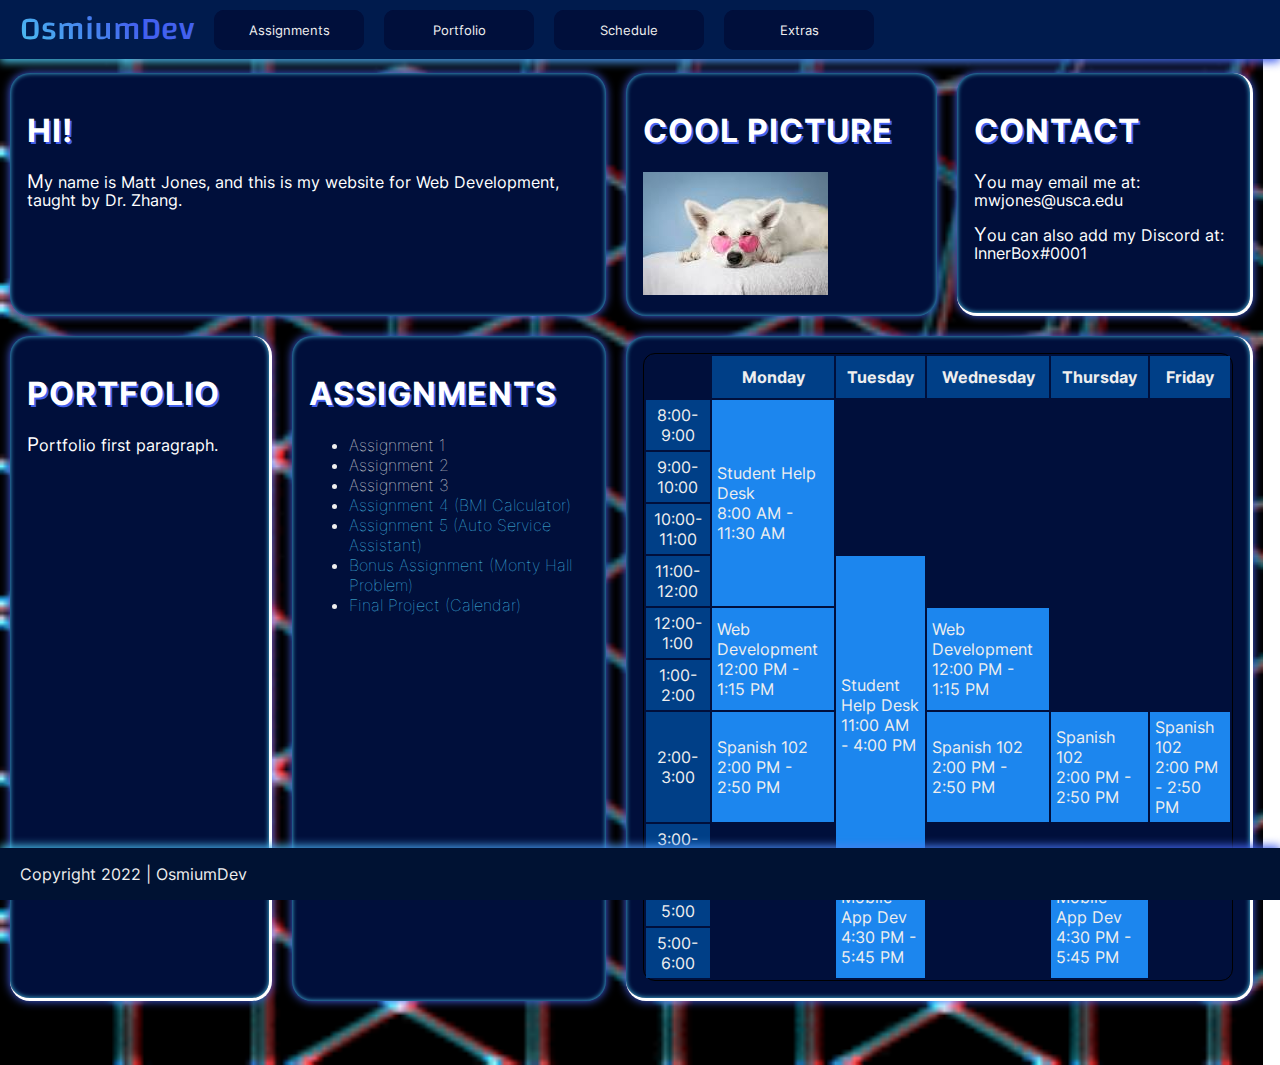
<file: index.html>
<!DOCTYPE html>

<html lang="en">
    <head>
        <title>CSCI225 Homepage of Matt Jones.</title>
        <link rel="stylesheet" href="css/frame.css">
        <link rel="stylesheet" href="css/home.css">
        <meta http-equiv="Content-Type" content="text/html; charset=UTF-8">
    </head>

    <body>
      <frames id="header">
        <div>
          <a id="logo" href="https://www.github.com/OsmiumDev"><logo1>Osmium</logo1><logo2>Dev</logo2></a>
          <button class="glow-on-hover" type="button" onclick="location.href='index.html'">Assignments</button>
          <button class="glow-on-hover" type="button" onclick="location.href='index.html'">Portfolio</button>
          <button class="glow-on-hover" type="button" onclick="location.href='index.html'">Schedule</button>
          <button class="glow-on-hover" type="button" onclick="location.href='https\:\/\/www.youtube.com/watch?v=dQw4w9WgXcQ'">Extras</button>
        </div>
        <span id="divider"></span>
      </frames>

      <div class="maingrid">

        <div class="rounded" id="introduction">
          
          <h1>Hi!</h1>
          <p>My name is Matt Jones, and this is my website for Web Development, taught by Dr. Zhang.</p>
        
        </div>

        <div class="rounded" id="picture">
          <h1>Cool Picture</h1>
          <img src="./img/cutedog.jpg">
        </div>

        <div class="rounded" id="contact">
          
          <h1>Contact</h1>
          <p>You may email me at: mwjones@usca.edu</p>
          <p>You can also add my Discord at: InnerBox#0001</p>

        </div>

        <div class="rounded" id="assignment">

          <h1>Assignments</h1>
          <ul>

            <li>Assignment 1</li>
            <li>Assignment 2</li>
            <li>Assignment 3</li>
            <li><a href="bmi.html">Assignment 4 (BMI Calculator)</a></li>
            <li><a href="autoservice.html">Assignment 5 (Auto Service Assistant)</a></li>
            <li><a href="montyhall.html">Bonus Assignment (Monty Hall Problem)</a></li>
            <li><a href="fp_intro.html">Final Project (Calendar)</a></li>

          </ul>

        </div>

        <div class="rounded" id="portfolio">
          
          <h1>Portfolio</h1>
          <p>Portfolio first paragraph.</p>

        </div>

        <div class="rounded" id="schedule">
          <table>
            <colgroup>
              <col style="width: 7%">
              <col style="width: 12%">
              <col style="width: 12%">
              <col style="width: 12%">
              <col style="width: 12%">
              <col style="width: 12%">
            </colgroup>
            <thead>
              <tr>
                <th></th>
                <th>Monday</th>
                <th>Tuesday</th>
                <th>Wednesday</th>
                <th>Thursday</th>
                <th>Friday</th>
              </tr>
            </thead>

            <tr>
              <td>8:00-9:00</td>
              <td rowspan="4">Student Help Desk<br>8:00 AM - 11:30 AM</td>
            </tr>
            
            <tr>
              <td>9:00-10:00</td>
            </tr>
            
            <tr>
              <td>10:00-11:00</td>
            </tr>
            
            <tr>
              <td>11:00-12:00</td>
              <td rowspan="5">Student Help Desk<br>11:00 AM - 4:00 PM</td>
            </tr>
            
            <tr>
              <td>12:00-1:00</td>
              <td rowspan="2">Web Development<br>12:00 PM - 1:15 PM</td>
              <!-- <td></td> -->
              <td rowspan="2">Web Development<br>12:00 PM - 1:15 PM</td>
            </tr>
            
            <tr>
              <td>1:00-2:00</td>
            </tr>
            
            <tr>
              <td>2:00-3:00</td>
              <td>Spanish 102<br>2:00 PM - 2:50 PM</td>
              <!-- <td></td> -->
              <td>Spanish 102<br>2:00 PM - 2:50 PM</td>
              <td>Spanish 102<br>2:00 PM - 2:50 PM</td>
              <td>Spanish 102<br>2:00 PM - 2:50 PM</td>
            </tr>
            
            <tr>
              <td>3:00-4:00</td>
            </tr>
            
            <tr>
              <td>4:00-5:00</td>
              <td></td>
              <td rowspan="2">Mobile App Dev<br>4:30 PM - 5:45 PM</td>
              <td></td>
              <td rowspan="2">Mobile App Dev<br>4:30 PM - 5:45 PM</td>
            </tr>
            
            <tr>
              <td>5:00-6:00</td>
            </tr>
          </table>
        </div>

      </div>

      <frames id="footer">
        <span id="divider"></span>
        <div>
          <p>Copyright 2022 | OsmiumDev </p>
        </div>
      </frames>
    </body>

</html>
</file>
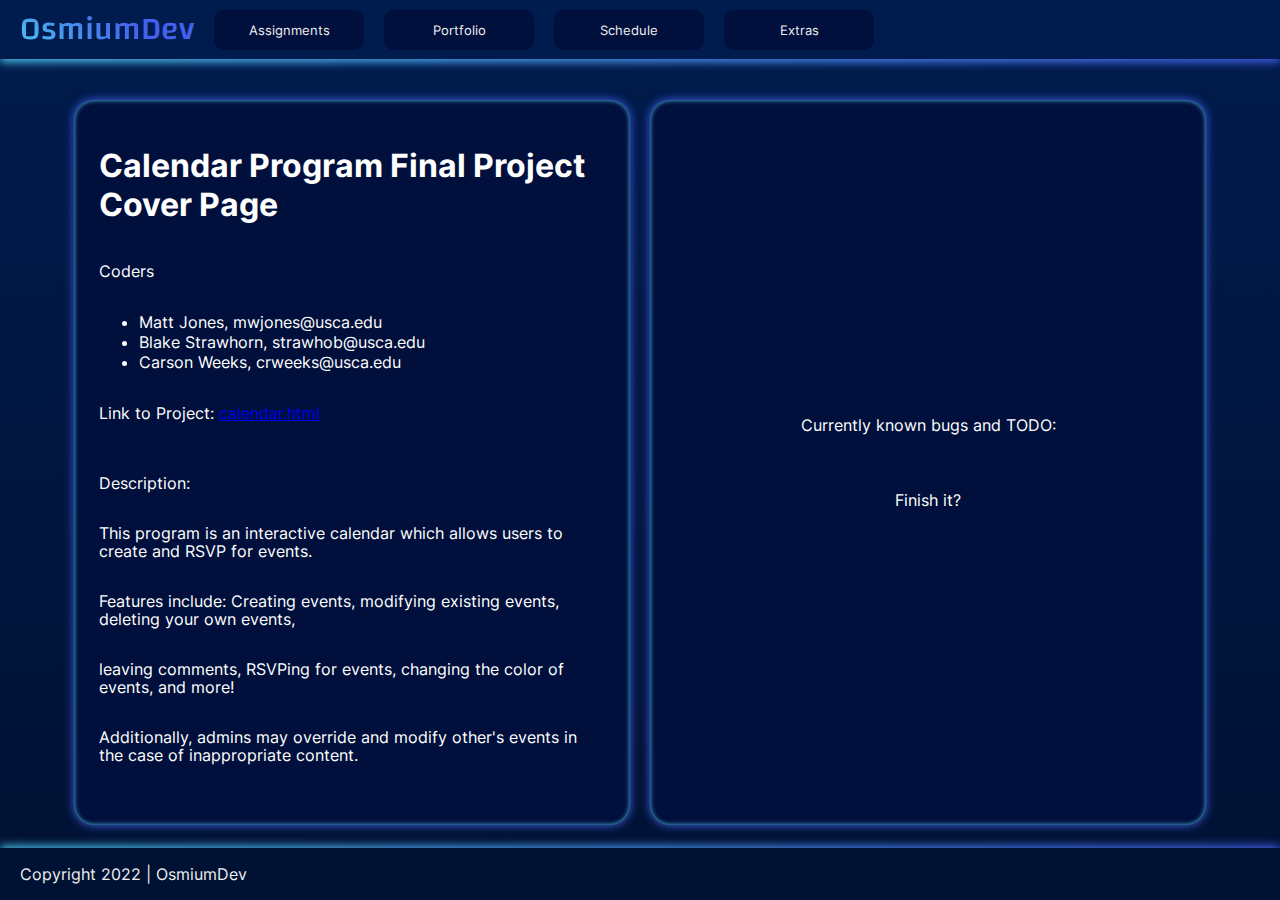
<file: fp_intro.html>
<!DOCTYPE html>

<html lang="en">
    <head>
        <title>CSCI225 Monty Hall Problem</title>
        <link rel="stylesheet" href="css/frame.css">
        <link rel="stylesheet" href="css/montyhall.css">
        <meta http-equiv="Content-Type" content="text/html; charset=UTF-8">
    </head>

    <body>

        <frames id="header">
            <div>
              <a id="logo" href="https://www.github.com/OsmiumDev"><logo1>Osmium</logo1><logo2>Dev</logo2></a>
              <button class="glow-on-hover" type="button" onclick="location.href='index.html'">Assignments</button>
              <button class="glow-on-hover" type="button" onclick="location.href='index.html'">Portfolio</button>
              <button class="glow-on-hover" type="button" onclick="location.href='index.html'">Schedule</button>
              <button class="glow-on-hover" type="button" onclick="location.href='https\:\/\/www.youtube.com/watch?v=dQw4w9WgXcQ'">Extras</button>
            </div>
            <span id="divider"></span>
          </frames>

        <montyhall>

            <div class="maingrid">

                <div class="rounded" id="interface">

                    <h1>Calendar Program Final Project Cover Page</h1>
                    <p> Coders </p>
                    <ul>
                        <li> Matt Jones, mwjones@usca.edu </li>
                        <li> Blake Strawhorn, strawhob@usca.edu </li>
                        <li> Carson Weeks, crweeks@usca.edu </li>
                    </ul>
                    <p>Link to Project: <a href="calendar.html">calendar.html</a></p>
                    <br>
                    <p> Description: </p>
                    <p> This program is an interactive calendar which allows users to create and RSVP for events. </p>
                    <p> Features include: Creating events, modifying existing events, deleting your own events, </p>
                    <p> leaving comments, RSVPing for events, changing the color of events, and more!</p>
                    <p> Additionally, admins may override and modify other's events in the case of inappropriate content. </p> 
                    <br>

                </div>

                <div class="rounded" id="display">

                    <p> Currently known bugs and TODO: </p>
                    <p> Finish it? </p> 
    
                </div>

            </div>



        </montyhall>

        <frames id="footer">
            <span id="divider"></span>
            <div>
              <p>Copyright 2022 | OsmiumDev </p>
            </div>
          </frames>

    </body>

    <script src="js/montyhall/montyhall.js"></script>

</html>
</file>
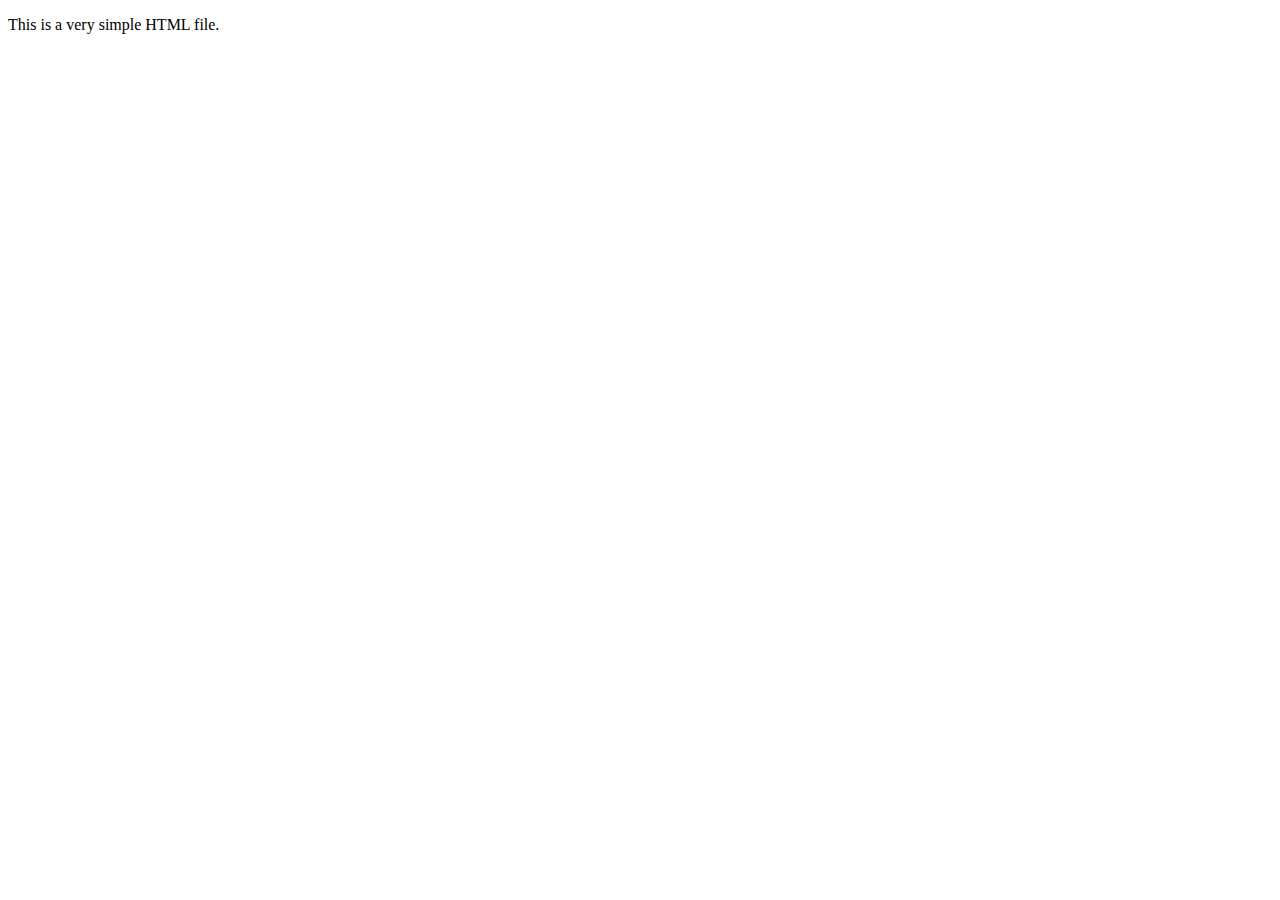
<file: index.html.html>
<!DOCTYPE html PUBLIC "-//W3C//DTD XHTML 1.0 Strict//EN" "http://www.w3.org/TR/xhtml1/DTD/xhtml1-strict.dtd">
<html><head>
<title>Test HTML File</title>
<meta http-equiv="Content-Type" content="text/html; charset=UTF-8">
</head>
<body>

<p>This is a very simple HTML file.</p>



</body></html>
</file>
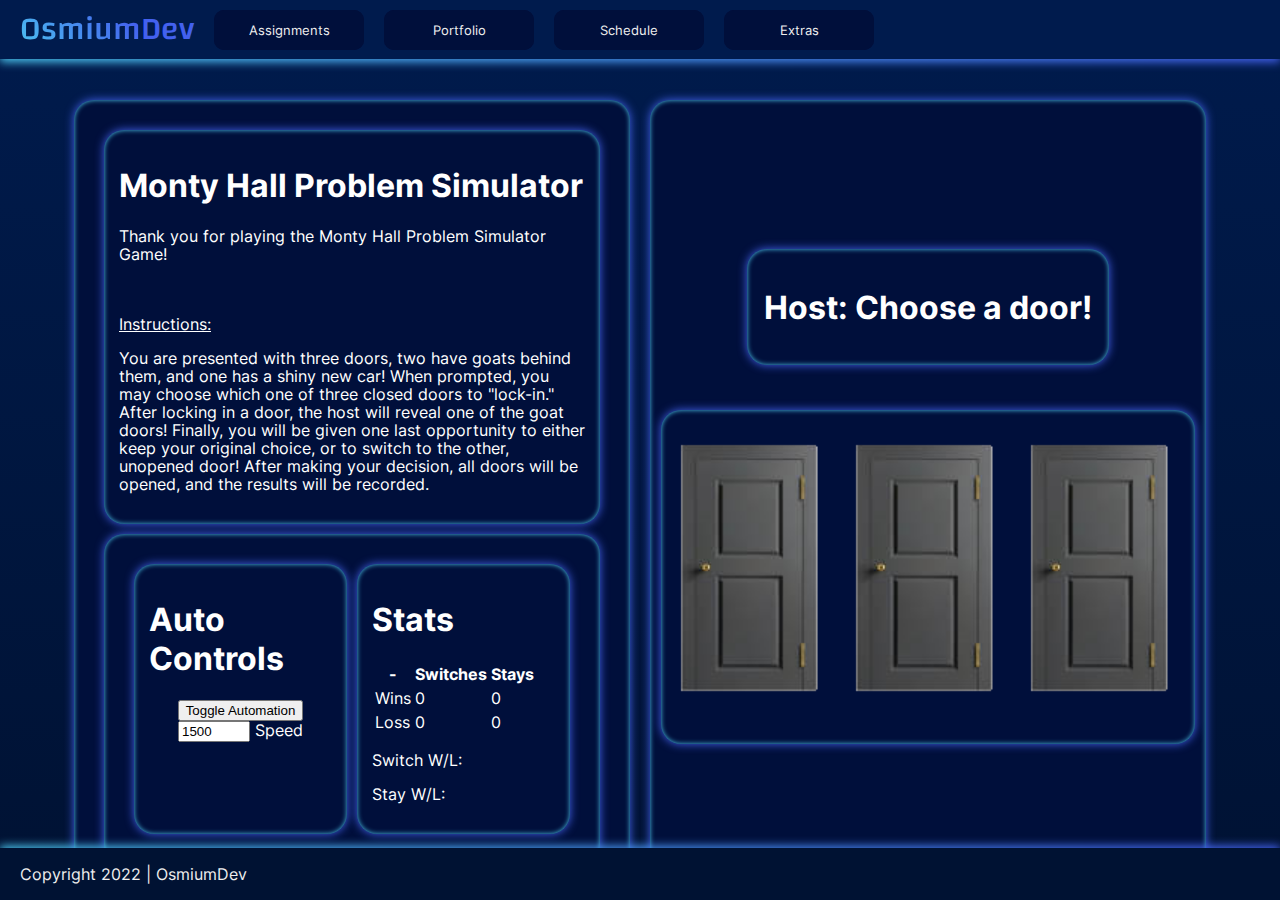
<file: montyhall.html>
<!DOCTYPE html>

<html lang="en">
    <head>
        <title>CSCI225 Monty Hall Problem</title>
        <link rel="stylesheet" href="css/frame.css">
        <link rel="stylesheet" href="css/montyhall.css">
        <meta http-equiv="Content-Type" content="text/html; charset=UTF-8">
        <script src="https://code.jquery.com/jquery-3.6.1.js"></script>
    </head>

    <body>

        <frames id="header">
            <div>
              <a id="logo" href="https://www.github.com/OsmiumDev"><logo1>Osmium</logo1><logo2>Dev</logo2></a>
              <button class="glow-on-hover" type="button" onclick="location.href='index.html'">Assignments</button>
              <button class="glow-on-hover" type="button" onclick="location.href='index.html'">Portfolio</button>
              <button class="glow-on-hover" type="button" onclick="location.href='index.html'">Schedule</button>
              <button class="glow-on-hover" type="button" onclick="location.href='https\:\/\/www.youtube.com/watch?v=dQw4w9WgXcQ'">Extras</button>
            </div>
            <span id="divider"></span>
          </frames>

        <montyhall>

            <div class="maingrid">

                <div class="rounded" id="interface">

                    <div class="rounded-inner" id="indicator">

                        <h1> Monty Hall Problem Simulator </h1> 
                        <p> Thank you for playing the Monty Hall Problem Simulator Game!</p>
                        <br>
                        <p> <u>Instructions:</u></p>
                        <p> You are presented with three doors, two have goats behind them, and one has a shiny new car!
                            When prompted, you may choose which one of three closed doors to "lock-in."
                            After locking in a door, the host will reveal one of the goat doors!
                            Finally, you will be given one last opportunity to either keep your original choice,
                            or to switch to the other, unopened door!
                            After making your decision, all doors will be opened, and the results will be recorded.
                        </p>

                    </div>

                    <div class="rounded-inner" id="prompt">

                        <div class="rounded-inner" id="controls">

                            <h1> Auto Controls </h1>
                            
                            <p style="text-align: center;" id="answer">
                                <input type="button" value="Toggle Automation" onclick="autoRunToggle()">
                                <input type="number" min="1" max="3000" value="1500" id="spinner"> Speed
                            </p>


                        </div>

                        <div class="rounded-inner" id="stats">

                            <h1 id="question-header"> Stats </h1>

                            <table id="stattable">

                                <tr>
                                    <th>-</th>
                                    <th>Switches</th>
                                    <th>Stays</th>
                                </tr>
                                <tr>
                                    <td>Wins</td>
                                    <td id="t0">0</td>
                                    <td id="t1">0</td>
                                </tr>
                                <tr>
                                    <td>Loss</td>
                                    <td id="t2">0</td>
                                    <td id="t3">0</td>
                                </tr>

                            </table>

                            <p>Switch W/L: <p id="switchwl"></p></p>
                            <p>Stay W/L: <p id="staywl"></p></p>

                        </div>

                    </div>

                </div>

                <div class="rounded" id="display">

                    <div class="rounded" id="message">

                        <h1 id="hosttext"> Loading... </h1>

                    </div>

                    <div class="rounded" id="stage">

                        <img src="img/montyhall/door_closed.png" id="door1" class="door" style="width: 150px;">
                        <img src="img/montyhall/door_closed.png" id="door2" class="door" style="width: 150px;">
                        <img src="img/montyhall/door_closed.png" id="door3" class="door" style="width: 150px;">

                    </div>

 

                </div>

            </div>

        </montyhall>

        <frames id="footer">
            <span id="divider"></span>
            <div>
              <p>Copyright 2022 | OsmiumDev </p>
            </div>
          </frames>

    </body>

    <script src="js/montyhall/montyhall.js"></script>

</html>
</file>
<file: css/frame.css>
/* Variables */
:root {

    --background: linear-gradient(var(--headerbackground), var(--footerbackground));
    --gridbackground: #000f3b;
    --griddivglow1: var(--headerlogo1);
    --griddivglow2: var(--headerlogo2);
    
    --headerbackground: #001b4d;
    --headerbutton: #000f3b;
    --headerbuttontext: #eee;
    --headerlogo1: #4CC9F0;
    --headerlogo2: #4361EE;

    --footerbackground: #001233;
    --footertext: #eee;

    --dividerbackground: linear-gradient(45deg, var(--headerlogo1), var(--headerlogo2), var(--headerlogo1));

    --text: #eee;
    --pulse: sweep 7s linear infinite;
    
}

/* frames element reserved for elements that "stick" to the viewport */
frames div{

    display: flex;
    position: fixed;
    z-index: 2;

    width: 100vw;

    align-items: center;
    justify-content: left;
    column-gap: 20px;



}

/* header Div */
frames#header div{

    padding-left: 20px;
    background-color: var(--headerbackground);

}

/* Footer Div*/
frames#footer div{

    padding-left: 20px;
    bottom: 0;
    background-color: var(--footerbackground);

}

/* Logo text with custom font and multiple colors. */
frames#header a#logo {

    font-family: Changa;
    font-size: xx-large;
    text-decoration: none;

}

/* Logo text has an animated gradient for its first half. */
frames#header a#logo logo1{

    background: var(--dividerbackground);
    background-size: 200% auto;

    background-clip: text;
    -webkit-background-clip: text;
    -webkit-text-fill-color: transparent;
    animation: var(--pulse);

}

frames#header a#logo logo2{

    color: var(--headerlogo2);

}

/* Font color in footer */
frames#footer div p {

    font-family: Inter;
    color: var(--footertext);

}

/* Glowing divider line */
frames span#divider {

    display: flex;
    position: fixed;
    z-index: 1;

    height: 14px;
    width: 100vw;

    filter: blur(5px);
    -webkit-filter: blur(5px);
    background: var(--dividerbackground);
    background-size: 200% auto;
    animation: var(--pulse);

}

/* Adjust position of line for header */
frames#header span#divider {

    top: 0;
    margin-top: 48px;

}

/* Adjust position of line for footer */
frames#footer span#divider {

    bottom: 0;
    margin-bottom: 40px;
    
}

/* header button element */
frames .glow-on-hover {

    background: var(--headerbutton);
    position: relative;
    z-index: 0;
    cursor: pointer;

    font-family: Inter;
    color: var(--headerbuttontext);

    width: 150px;
    height: 40px;
    border: none;
    outline: none;
    border-radius: 10px;

}

/* Background animation element comes "before" the button. */
frames .glow-on-hover:before {

    content: '';
    position: absolute;
    z-index: -1;

    top: -2px;
    left:-2px;
    width: calc(100% + 4px);
    height: calc(100% + 4px);
    border-radius: 10px;
    opacity: 0;

    background: var(--dividerbackground);
    background-size: 200%;
    filter: blur(5px);
    animation: var(--pulse);
    transition: opacity .15s ease-in-out;

}

/* Box to give glowing border effect goes "after" the button. */
frames .glow-on-hover:after {

    content: '';
    position: absolute;
    z-index: -1;

    top: 0;
    left: 0;
    width: 100%;
    height: 100%;
    border-radius: 10px;

    background: var(--headerbutton);

}

frames .glow-on-hover:active:after {
    background: transparent;
}

frames .glow-on-hover:hover:before {
    opacity: 1;
}

/* Keyframe object for sweeping animation */
@keyframes sweep {

    from {
        background-position: 200% center;
    }

}

/* Fonts used in the header can be used throughout the page. */
@font-face {
    font-family: 'Changa';
    src: url('../fonts/Changa-Medium.ttf') format("truetype");

}
@font-face {
    font-family: 'Inter';
    src: url('../fonts/Inter-Variable.ttf') format("truetype");
}
</file>
<file: css/home.css>
/* Variables */
:root{

    --theadback: #003F87;
    --trowoddback: #1C86EE;
    --trowevenback: #1874CD;
    --ttext: #eee;
    --tcolheadback: #003F87;

}

/* Remove default margin and padding for body. */
/* This removes whitespace at the edges of the navbar. */
body{

    margin: 0px;
    padding: 0px;

    overflow-x: hidden;
    overflow-y: scroll;

}

/* Create a CSS Grid object through a div with the class "maingrid" */
/* This div will serve as the main "grid" for the page. */
div.maingrid {

    display: grid;
    background: linear-gradient(var(--headerbackground), var(--footerbackground));
    z-index: 0;
    padding-top: 7vh;
    padding-bottom: 6vh;
    width: calc(100vw - 17px); /* 100% viewport width - 17px for scrollbar*/
    min-height: 100vh;
    grid-template-columns: auto;
    grid-template-rows: auto;
    grid-template-areas: 
    "introduction introduction picture contact"
    "introduction introduction picture contact"
    "portfolio assignment schedule schedule"
    "portfolio assignment schedule schedule"

}

div.maingrid div{

    background-color: var(--gridbackground);
    color: white;
    font-family: Inter;
    word-wrap: break-word;

}

/* Assignment 3*/
div.maingrid p{

    font-family: Inter;
    line-height: calc(1em + 2px);
    text-align: left;

}

/* Assignment 3 */
div.maingrid li{

    color: #eee;
    font-weight: 100;

}

/* Assignment 3 */
div.maingrid h1{

    text-transform: uppercase;
    letter-spacing: 1px;
    text-shadow: 2px 2px var(--headerlogo2);
    border-radius: 2px;

}

/* Assignment 3 */
div.maingrid a{

    text-decoration: none;

}
div.maingrid a:link {

    color: var(--headerlogo1);

}
div.maingrid a:visited {

    color: var(--headerlogo2)

}
div.maingrid a:hover {

    text-decoration: underline;

}

/* Assignment 3 */
div.maingrid {

    background-image: url('../img/back2.gif');
    background-size: cover;
    background-repeat: repeat;

}

/* Assignment 3 */
div.maingrid #portfolio, div.maingrid #contact, div.maingrid #schedule {

    border-right: 3px solid #fff;
    border-bottom: 3px solid #fff;

}

div.maingrid h1{

    border-radius: 4px;

}

/* Assignment 3 */
div.maingrid p:first-letter{

    font-size: larger;

}

div.maingrid #portfolio p:first{

    box-shadow: 10px 5px 5px var(--headerlogo2);

}

/* Assignment 3 */
div.maingrid #schedule tr:nth-child(2n) {

    background-color: var(--trowevenback);

}

/* Assignment 3 */
div.maingrid h1{

    transition: 0.1s ease-in-out;

}

div.maingrid h1:hover{

    transform: scale(-1);

}

/* Any child of div.maingrid should be a grid object. */
div.maingrid #introduction {

    grid-area: introduction;

}
div.maingrid #picture {

    grid-area: picture;

}
div.maingrid #assignment {

    grid-area: assignment;

}
div.maingrid #portfolio {

    grid-area: portfolio;

}
div.maingrid #contact {

    grid-area: contact;

}
div.maingrid #schedule {

    grid-area: schedule;

}

div.maingrid #schedule table {

    border-collapse:separate;
    border:solid black 1px;
    border-radius:12px;
    table-layout: auto;
    empty-cells: hide;
    overflow: auto;

}

div.maingrid #schedule td, div.maingrid #schedule th {

    padding: 5px;
    background-color: var(--trowoddback);
    color: var(--ttext);
    

}

/* Modify header cells */
div.maingrid #schedule th {
    background-color: var(--theadback);
    border-top: none;
}

/* Remove top left cell */
div.maingrid #schedule th:first-child {
    opacity: 0;
    border-top: none;
    border-left: none;
}

/* Modify first column of cells */
div.maingrid #schedule td:first-child, div.maingrid #schedule th:first-child {
    
    background-color: var(--tcolheadback);
    text-align: center;
    border-left: none;
    height: 2em;

}

div.rounded {

    border-radius: 20px;
    margin: 10px;
    padding: 17px; 
    box-shadow: 
    inset 0 0 5px var(--griddivglow1),
    0 0 10px var(--griddivglow2);

}
</file>
<file: css/montyhall.css>
/* Variables */
:root{

    --background: linear-gradient(var(--headerbackground), var(--footerbackground));
    --gridbackground: #000f3b;
    --griddivglow1: var(--headerlogo1);
    --griddivglow2: var(--headerlogo2);
    
    --headerbackground: #001b4d;
    --headerbutton: #000f3b;
    --headerbuttontext: #eee;
    --headerlogo1: #4CC9F0;
    --headerlogo2: #4361EE;

    --footerbackground: #001233;
    --footertext: #eee;

    --dividerbackground: linear-gradient(45deg, var(--headerlogo1), var(--headerlogo2), var(--headerlogo1));

    --text: #eee;
    --pulse: sweep 7s linear infinite;
    
    --theadback: #003F87;
    --trowoddback: #1C86EE;
    --trowevenback: #1874CD;
    --ttext: #eee;
    --tcolheadback: #003F87;

}

/* Remove default margin and padding for body. */
/* This removes whitespace at the edges of the navbar. */
body{

    margin: 0px;
    padding: 0px;

    overflow: hidden;

}

/* Create a CSS Grid object through a div with the class "maingrid" */
/* This div will serve as the main "grid" for the page. */
div.maingrid {

    display: grid;
    background: linear-gradient(var(--headerbackground), var(--footerbackground));
    z-index: 0;
    padding-top: 10vh;
    padding-bottom: 10vh;
    padding-left: 5vw;
    padding-right: 5vw;
    max-width: 90vw;
    max-height: 80vh;
    width: 90vw;
    height: 90vh;
    grid-template-columns: repeat(2, minmax(0, 1fr)); /* Forces equal widths for div */
    grid-auto-flow: column;
    grid-template-areas: 
    "challenge response"

}

div.maingrid div{

    background-color: var(--gridbackground);
    color: white;
    font-family: Inter;
    word-wrap: break-word;

}

div.maingrid p{

    font-family: Inter;
    line-height: calc(1em + 2px);
    text-align: left;

}

div.rounded {

    border-radius: 20px;
    margin: 10px;
    padding: 17px; 
    box-shadow: 
    inset 0 0 5px var(--griddivglow1),
    0 0 10px var(--griddivglow2);
    

}

div.maingrid #interface{

    padding: 25px;
    display: flex;
    flex-direction: column;

}

div.maingrid #prompt{

    padding: 25px;
    display: flex;
    flex-direction: row;
    align-items: stretch;

}

div.maingrid #display{

    display: flex;
    flex-direction: column;
    justify-content: center;
    align-items: center;
    gap: 25px;

}

div.maingrid #stage{

    display: flex;
    flex-direction: row;
    justify-content: center;
    align-items: center;
    gap: 25px;

}

div.rounded-inner {

    flex: 1;
    border-radius: 20px;
    margin: 5px;
    padding: 15px; 
    box-shadow: 
    inset 0 0 5px var(--griddivglow1),
    0 0 10px var(--griddivglow2);
    
}

@font-face {
    font-family: 'Changa';
    src: url('../fonts/Changa-Medium.ttf') format("truetype");

}
@font-face {
    font-family: 'Inter';
    src: url('../fonts/Inter-Variable.ttf') format("truetype");
}
</file>
